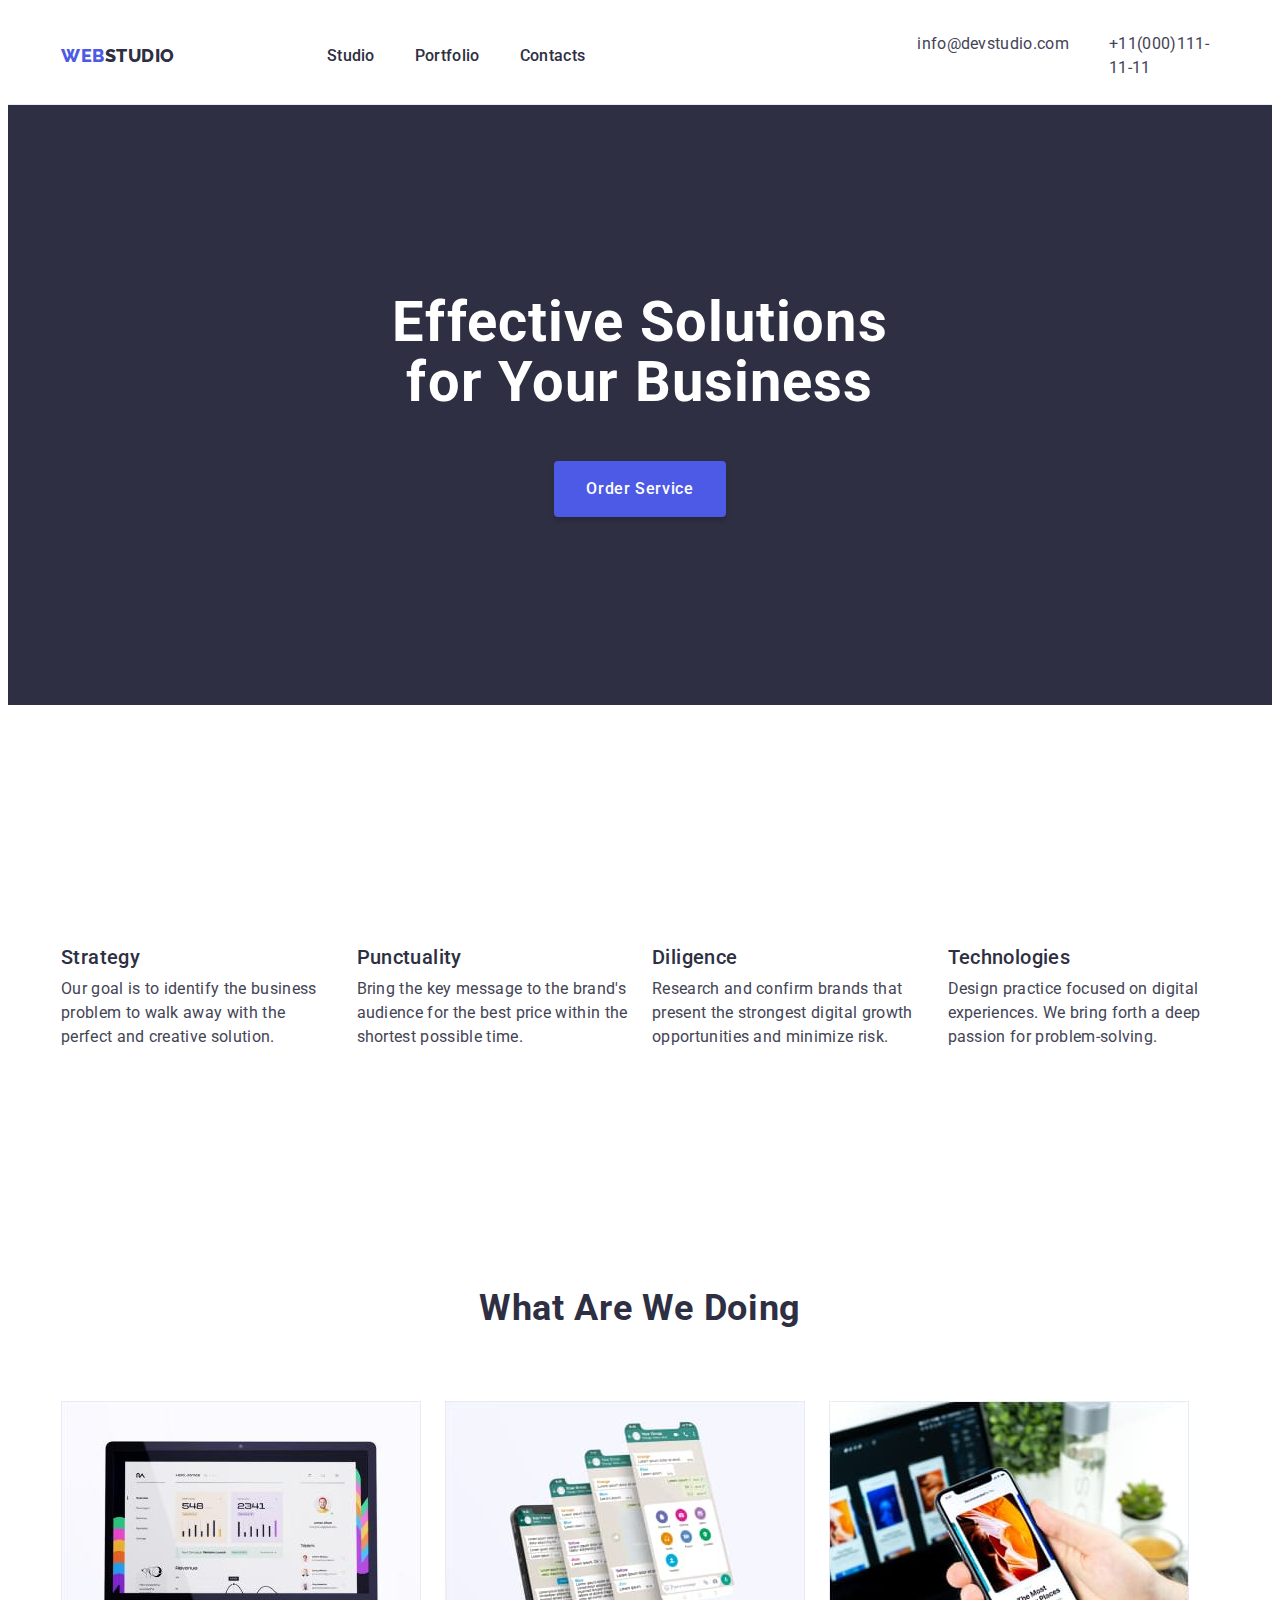
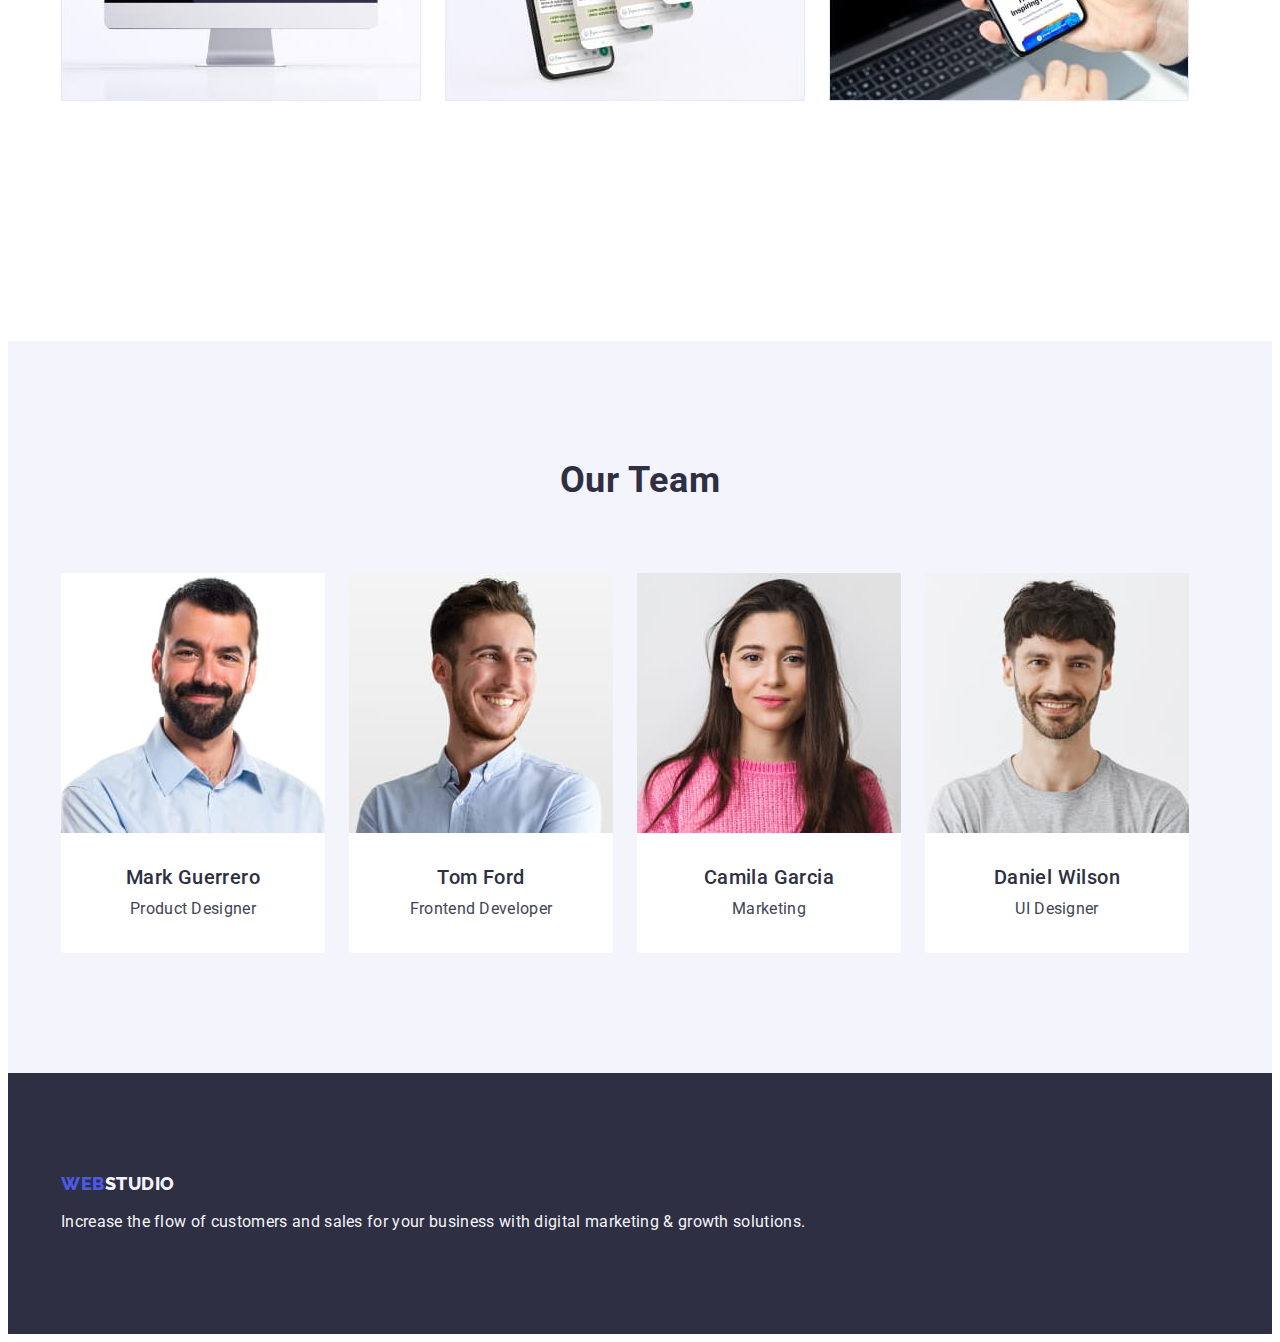
<file: index.html>
<!DOCTYPE html>
<html lang="en">
<head>
    <meta charset="UTF-8">
    <meta http-equiv="X-UA-Compatible" content="IE=edge">
    <meta name="viewport" content="width=device-width, initial-scale=1.0">
    <link rel="preconnect" href="https://fonts.googleapis.com">
    <link rel="preconnect" href="https://fonts.gstatic.com" crossorigin>
    <link href="https://fonts.googleapis.com/css2?family=Raleway:wght@800&family=Roboto:wght@400;500;700&display=swap"
        rel="stylesheet">
    <title>Web Studio</title>
    <link rel="stylesheet" href="https://cdnjs.cloudflare.com/ajax/libs/modern-normalize/2.0.0/modern-normalize.min.css"
        integrity="sha512-4xo8blKMVCiXpTaLzQSLSw3KFOVPWhm/TRtuPVc4WG6kUgjH6J03IBuG7JZPkcWMxJ5huwaBpOpnwYElP/m6wg=="
        crossorigin="anonymous" referrerpolicy="no-referrer" />
    <link rel="stylesheet" href="./css/styles.css">
</head>
<body>
<header class="header">
    <div class="container header-container">
    <nav class="header-nav list">
    <a href="./index.html" class="header-logo link">Web<span class="header-logo-color">Studio</span></a>
    <ul class="header-web-item list">
        <li><a href="./index.html" class="header-web-menu link">Studio</a></li>
        <li><a href="./portfolio.html" class="header-web-menu link">Portfolio</a></li>
        <li><a href="" class="header-web-menu link">Contacts</a></li>
    </ul>
    </nav>
        <address class="address address-size">
        <ul class="header-address list">
        <li><a href="mailto:info@devstudio.com" class="header-address-item link">info@devstudio.com</a></li>
        <li><a href="tel:+110001111111" class="header-address-item link">+11(000)111-11-11</a></li>
        </ul>
        </address>
    </div>
</header>
<main>
    <section class="home">
        <div class="container home-container">
        <h1 class="home-title">
            Effective Solutions
         for Your Business
         </h1>
         <button type="button" class="home-btn button-class">Order Service</button>
        </div>
    </section>
    <section class="stratech">
        <div class="container container-stratech">
        <h2 hidden class="stra-title visually-hidden">stratech</h2>
        <ul class="stratech-list list">
            <li class="stratech-item">
                <h3 class="stratech-subtitle">Strategy</h3>
                <p class="stratech-item-text">Our goal is to identify the business
                problem to walk away with the perfect and creative solution.</p>
            </li>
            <li class="stratech-item">
                <h3 class="stratech-subtitle">Punctuality</h3>
                <p class="stratech-item-text">Bring the key message to the brand's audience for the best price within the shortest possible time.</p>
            </li>
            <li class="stratech-item">
                <h3 class="stratech-subtitle">Diligence</h3>
                <p class="stratech-item-text">Research and confirm brands that present the strongest digital growth opportunities and minimize risk.</p>
            </li>
            <li class="stratech-item">
                <h3 class="stratech-subtitle">Technologies</h3>
                <p class="stratech-item-text">Design practice focused on digital experiences. We bring forth a deep passion for problem-solving.</p>
            </li>
        </ul>
        </div>
    </section>
    <section class="what">
        <div class="container">
        <h2 class="what-title">What are we doing</h2>
        <ul class="what-img list">
            <li class="what-jpg"><img src="./images/screen.jpg" alt="screen" width="360" height="300"></li>
            <li class="what-jpg"><img src="./images/smartphone.jpg" alt="smartphone" width="360" height="300"></li>
            <li class="what-jpg"><img src="./images/laptop.jpg" alt="laptop" width="360" height="300"></li>
        </ul>
        </div>
    </section>
    <section class="team">
        <div class="container">
        <h2 class="team-main">Our Team</h2>
            <ul class="container-list list">
                <li class="team-item">
                    <img src="./images/Mark_Guerrero.jpg" alt="Guerrero" width="264" height="260">
                        <div class="container-team">
                        <h3 class="team-subtitle">Mark Guerrero</h3>
                        <p class="team-item-text">Product Designer</p>
                        </div>
                </li>
                <li class="team-item">
                    <img src="./images/Tom_Ford.jpg" alt="Ford" width="264" height="260">
                        <div class="container-team">
                        <h3 class="team-subtitle">Tom Ford</h3>
                        <p class="team-item-text">Frontend Developer</p>
                        </div>
                </li>
                <li class="team-item">
                    <img src="./images/Camila_Garcia.jpg" alt="Garcia" width="264" height="260">
                        <div class="container-team">
                        <h3 class="team-subtitle">Camila Garcia</h3>
                        <p class="team-item-text">Marketing</p>
                        </div>
                </li>
                <li class="team-item">
                    <img src="./images/Daniel_Wilson.jpg" alt="Wilson" width="264" height="260">
                        <div class="container-team">
                        <h3 class="team-subtitle">Daniel Wilson</h3>
                        <p class="team-item-text">UI Designer</p>
                        </div>
                </li>
            </ul>
            </div>
    </section>
</main>
<footer class="footer link">
    <div class="container">
    <a href="./index.html" class="footer-logo link footer-item">Web<span class="footer-logo-color">Studio</span></a>
    <p class="footer-text">Increase the flow of customers and sales for your business with digital marketing & growth
        solutions.</p>
    </div>
</footer>
</body>
</html>
</file>
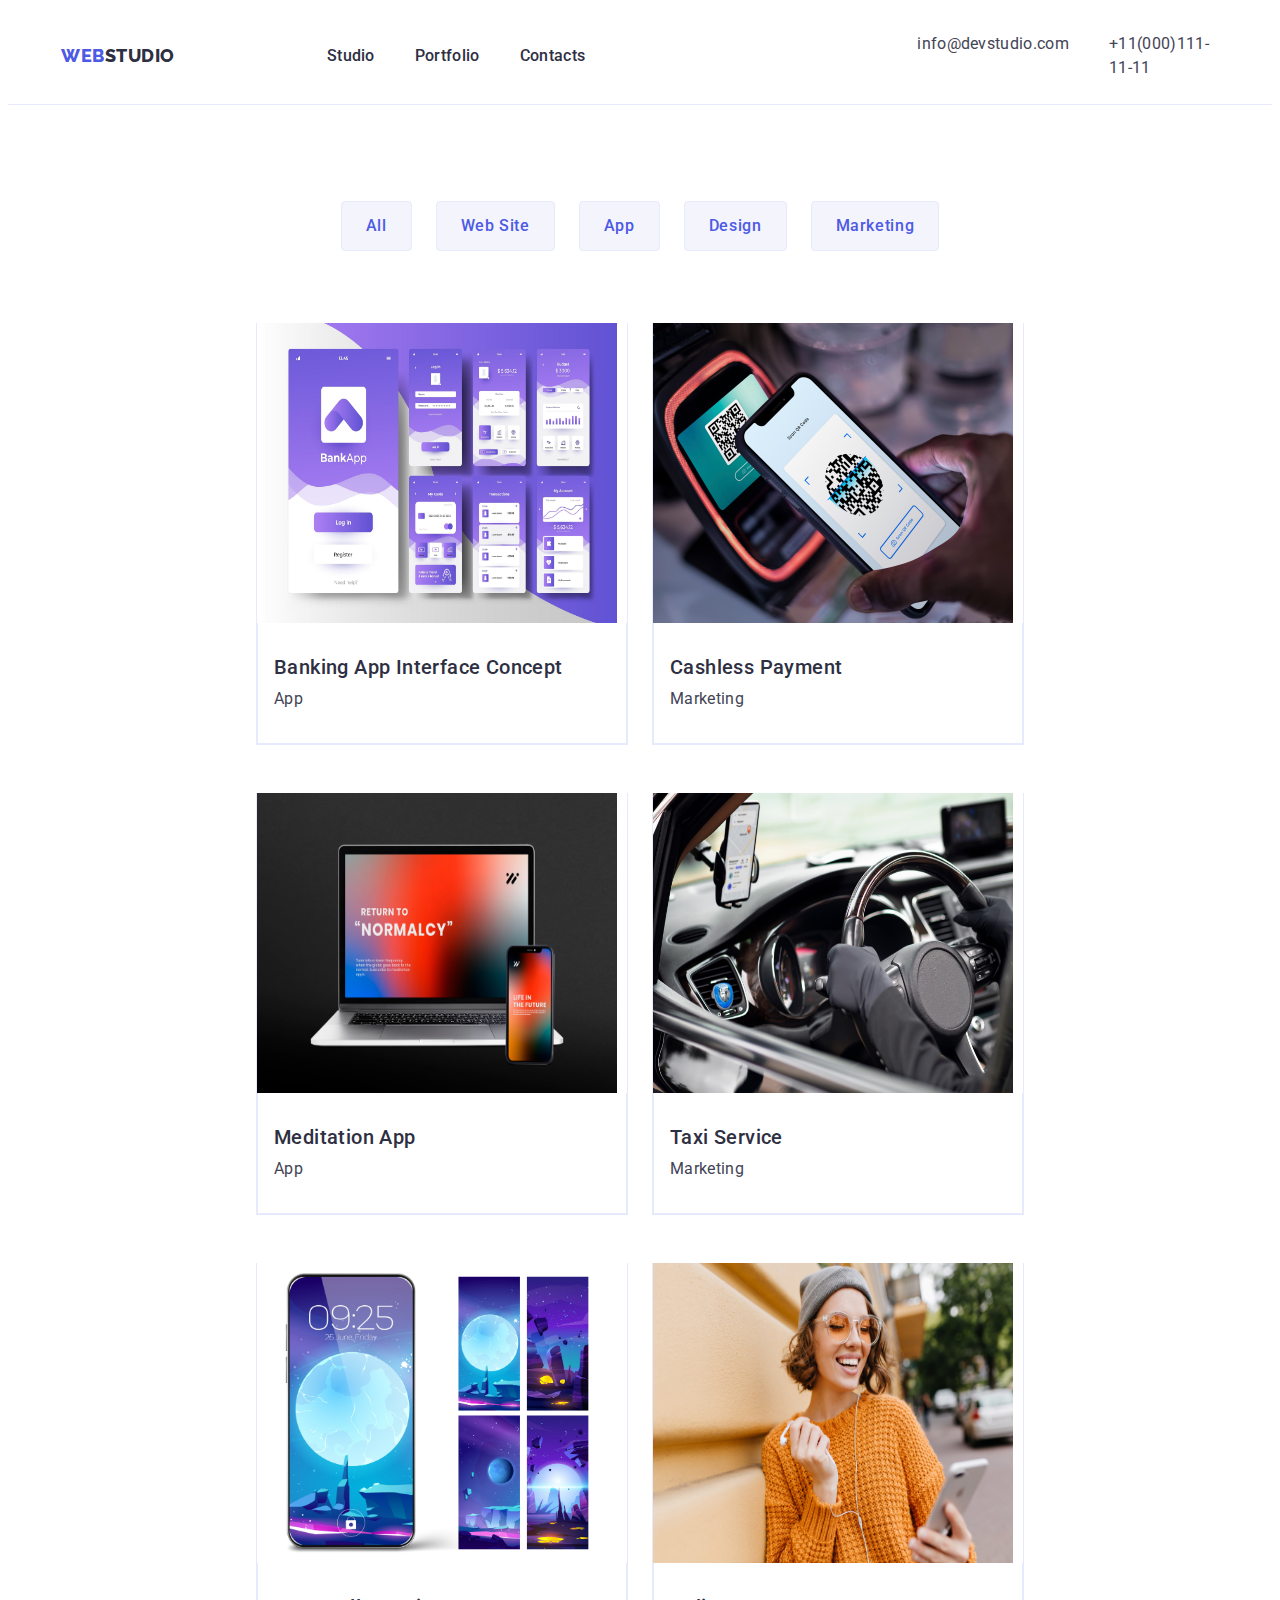
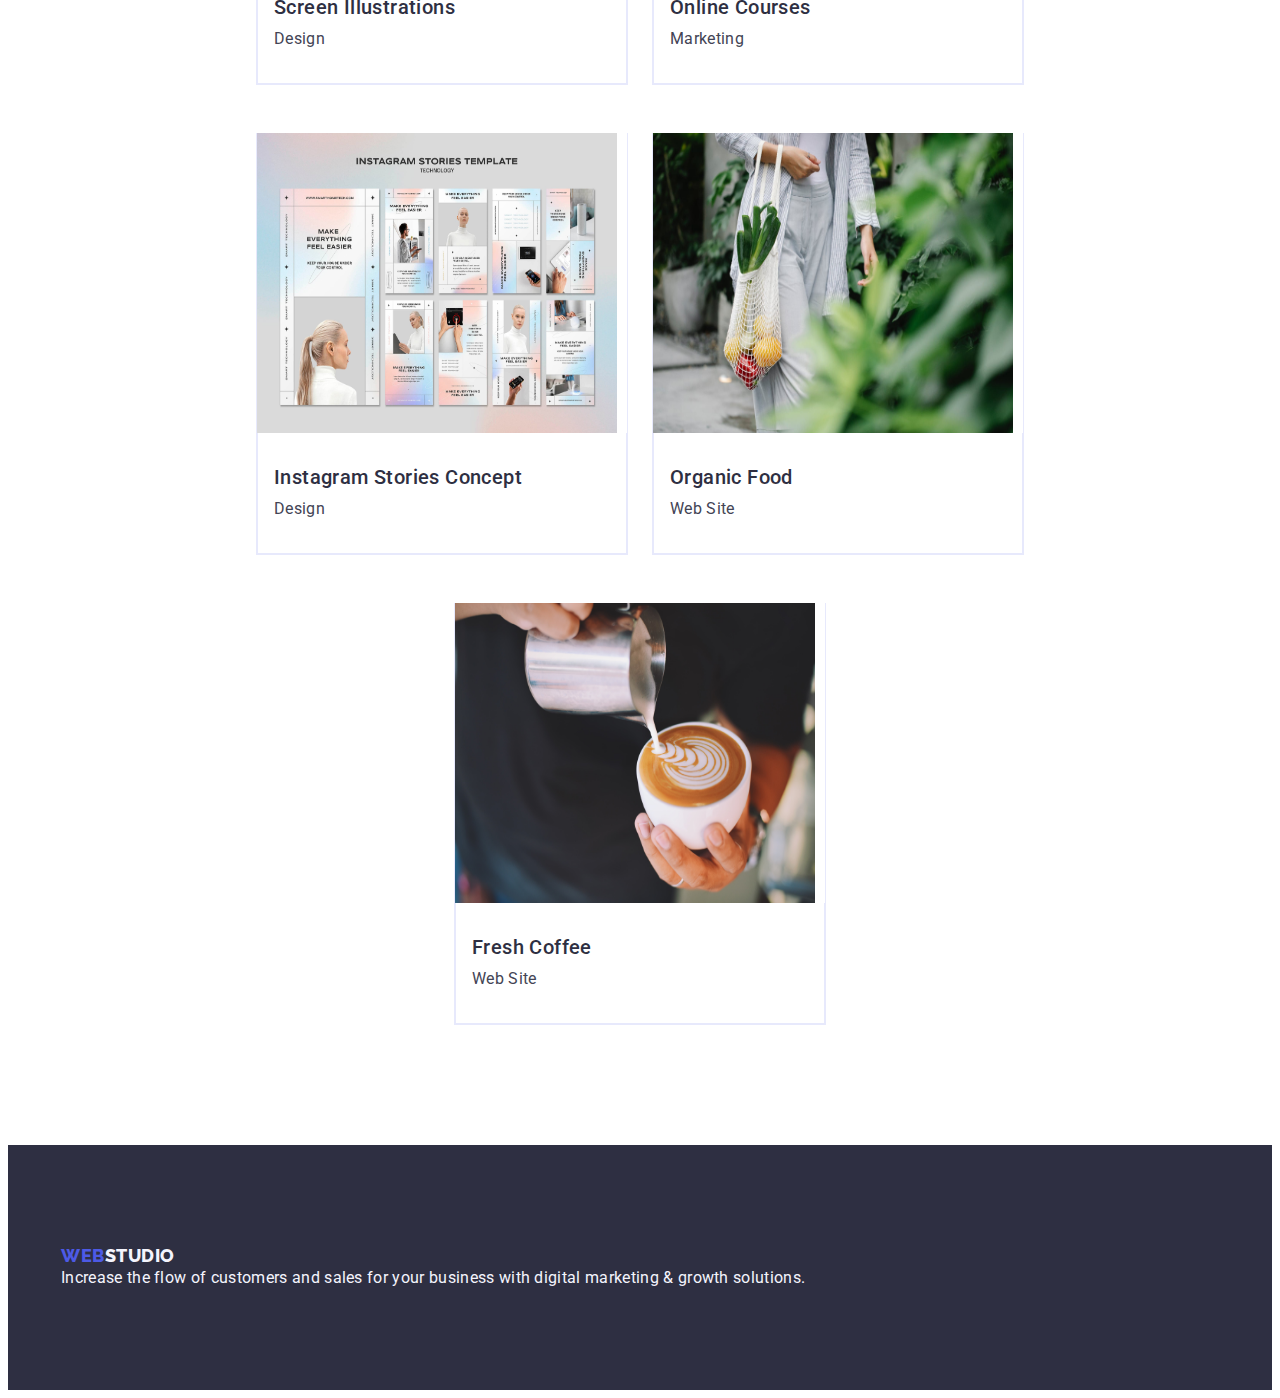
<file: portfolio.html>
<!DOCTYPE html>
<html lang="en">

<head>
    <meta charset="UTF-8">
    <meta http-equiv="X-UA-Compatible" content="IE=edge">
    <meta name="viewport" content="width=device-width, initial-scale=1.0">
    <link rel="preconnect" href="https://fonts.googleapis.com">
    <link rel="preconnect" href="https://fonts.gstatic.com" crossorigin>
    <link href="https://fonts.googleapis.com/css2?family=Raleway:wght@800&family=Roboto:wght@400;500;700&display=swap"
        rel="stylesheet">
    <title>Web Studio</title>
    <link rel="stylesheet" href="https://cdnjs.cloudflare.com/ajax/libs/modern-normalize/2.0.0/modern-normalize.min.css"
        integrity="sha512-4xo8blKMVCiXpTaLzQSLSw3KFOVPWhm/TRtuPVc4WG6kUgjH6J03IBuG7JZPkcWMxJ5huwaBpOpnwYElP/m6wg=="
        crossorigin="anonymous" referrerpolicy="no-referrer" />
    <link rel="stylesheet" href="./css/styles.css">
</head>
<body>
<header class="header">
    <div class="container header-container">
        <nav class="header-nav list">
            <a href="./index.html" class="header-logo link">Web<span class="header-logo-color">Studio</span></a>
            <ul class="header-web-item list">
                <li><a href="./index.html" class="header-web-menu link">Studio</a></li>
                <li><a href="./portfolio.html" class="header-web-menu link">Portfolio</a></li>
                <li><a href="" class="header-web-menu link">Contacts</a></li>
            </ul>
        </nav>
        <address class="address address-size">
            <ul class="header-address list">
                <li><a href="mailto:info@devstudio.com" class="header-address-item link">info@devstudio.com</a></li>
                <li><a href="tel:+110001111111" class="header-address-item link">+11(000)111-11-11</a></li>
            </ul>
        </address>
    </div>
</header>
    <main>
       <section class="portfolio">
        <div class="container-portfolio container">
        <h1 class="visually-hidden">Portfolio</h1>
    <ul class="list icon">
    <li><button class="btn-title" type="button">All</button></li>
    <li><button class="btn-title" type="button">Web Site</button></li>
    <li><button class="btn-title" type="button">App</button></li>
    <li><button class="btn-title" type="button">Design</button></li>
    <li><button class="btn-title" type="button">Marketing</button></li>
    </ul>
    <ul class="list applications">
            <li class="applications-item">
                <a class="link">
                <img src="./images/banking.jpg" alt="banking" width="360" height="300">
                <div class="container-img">
                <h2 class="desk-item">Banking App Interface Concept</h2>
                <p class="desk-point">App</p>
                </div>
                </a>
            </li>
            <li class="applications-item">
                <a class="link">
                <img src="./images/payment.jpg" alt="payment" width="360" height="300">
                <div class="container-img">
                <h2 class="desk-item">Cashless Payment</h2>
                <p class="desk-point">Marketing</p>
                </div>
                </a>
            </li>
            <li class="applications-item">
                <a class="link">
                <img src="./images/meditation.jpg" alt="meditation" width="360" height="300">
                <div class="container-img">
                <h2 class="desk-item">Meditation App</h2>
                <p class="desk-point">App</p>
                </div>
                </a>
            </li>
            <li class="applications-item">
                <a class="link">
                <img src="./images/taxi.jpg" alt="taxi" width="360" height="300">
                <div class="container-img">
                <h2 class="desk-item">Taxi Service</h2>
                <p class="desk-point">Marketing</p>
                </div>
                </a>
            </li>
            <li class="applications-item">
                <a class="link">
                <img src="./images/illustrations.jpg" alt="illustrations" width="360" height="300">
                <div class="container-img">
                <h2 class="desk-item">Screen Illustrations</h2>
                <p class="desk-point">Design</p>
                </div>
                </a>
            </li>
            <li class="applications-item">
                <a class="link">
                <img src="./images/online.jpg" alt="online" width="360" height="300">
                <div class="container-img">
                <h2 class="desk-item">Online Courses</h2>
                <p class="desk-point">Marketing</p>
                </div>
                </a>
            </li>
            <li class="applications-item">
                <a class="link">
                <img src="./images/insta.jpg" alt="insta" width="360" height="300">
                <div class="container-img">
                <h2 class="desk-item">Instagram Stories Concept</h2>
                <p class="desk-point">Design</p>
                </div>
                </a>
            </li>
            <li class="applications-item">
                <a class="link">
                <img src="./images/food.jpg" alt="food" width="360" height="300">
                <div class="container-img">
                <h2 class="desk-item">Organic Food</h2>
                <p class="desk-point">Web Site</p>
                </div>
                </a>
            </li>
            <li class="applications-item">
                <a class="link">
                <img src="./images/coffe.jpg" alt="coffe" width="360" height="300">
                <div class="container-img">
                <h2 class="desk-item">Fresh Coffee</h2>
                <p class="desk-point">Web Site</p>
                </div>
                </a>
            </li>
        </ul>
        </div>
       </section>
    </main>
<footer class="footer link">
    <div class="container">
    <a href="./index.html" class="footer-logo link">Web<span class="footer-logo-color">Studio</span></a>
    <p class="footer-text">Increase the flow of customers and sales for your business with digital marketing & growth
        solutions.</p>
    </div>
</footer>
</body>
</html>
</file>
<file: css/styles.css>
:root {
    --background-color: #FFFFFF;
    --menu-text: #404BBF;
    --text-h2-h3-p: #2E2F42;
    --team-item-text: #434455;
    --footer-text: #4d5ae5;
    --btn-background: #F4F4FD;
    --logo-color: #4d5ae5;
}

body {
font-family: 'Raleway', sans-serif;
font-family: 'Roboto', sans-serif;
color: #434455;
background-color: var(--background-color);
width: auto;
}

p, h1,h2,h3,h4,h5,h6 {
margin-top: 0;
margin-bottom: 0;
}

.a {
text-decoration: none;
}

.ul {
list-style-type: none;
margin-top: 0;
margin-bottom: 0;
padding-left: 0;
}

.visually-hidden {
position: absolute;
width: 1px;
height: 1px;
margin: -1px;
border: 0;
padding: 0;
white-space: nowrap;
clip-path: inset(100%);
clip: rect(0 0 0 0);
overflow: hidden;
}

.link {
text-decoration: none;
display: block;
}

.link:hover {
color: #404bbf;
}

.link:focus {
color: #404bbf;
}

.list {
list-style: none;
margin-top: 0%;
margin-bottom: 0;
padding-left: 0%;
}

.container {
width: 100%;
max-width: 1158px;
padding-left: 15px;
padding-right: 15px;
margin: 0 auto;
}

img {
display: block;
}

/*--------- HEADER---------*/

.header {
border-bottom: 1px solid #e7e9fc;
}

.header-container {
display: flex;
}

.header-nav {
display: flex;
align-items: center;
flex-grow: 1px;
justify-content: space-between;
}

.header-logo {
font-family: "Raleway", sans-serif;
font-weight: 800;
font-size: 18px;
line-height: 1.17;
letter-spacing: 0.03em;
text-transform: uppercase;
color: #4d5ae5; 
display: flex;
align-items: center;
margin-right: 76px;
}

.header-logo-color{
color: #2E2F42;
}

.header-web-item {
display: flex;
margin-left: 76px;
gap: 40px;
}

.header-web-menu{
font-weight: 500;
font-size: 16px;
line-height: 1.5;
letter-spacing: 0.02em;
color: #2E2F42;
padding: 24px 0;
}

.header-web-menu:hover{
color: #404bbf;
}

.header-web-menu:focus {
color: #404bbf;
}

.address {
font-style: normal;
}

.header-address {
display: flex;
gap: 40px;
padding-right: 15px;
margin-left: 332px;
}

.header-address {
font-style: normal;
padding: 24px 0;
}

.header-address-item {
font-weight: 400;
font-size: 16px;
line-height: 1.5;
letter-spacing: 0.02em;
color: #434455;
}

/*--------- HOME---------*/

.home {
background-color: #2E2F42;
padding-top: 188px;
padding-bottom: 188px;
}

.home-container {
background: #2E2F42;
}

.home-title {
font-family: "Roboto", sans-serif;
font-weight: 700;
font-size: 56px;
line-height: 1.07;
text-align: center;
letter-spacing: 0.02em;
color: #FFFFFF;
max-width: 496px;
margin-bottom: 48px;
text-align: center;
margin-left: auto;
margin-right: auto;
    
}

.home-btn {
min-width: 169px;
height: 56px;
padding: 16px 32px;
font-family: "Roboto", sans-serif;
background-color: #4D5AE5;;
font-weight: 500;
font-size: 16px;
line-height: 1.5;
letter-spacing: 0.04em;
color: #FFFFFF;
cursor: pointer;
font-family: inherit;
margin-left: auto;
margin-right: auto;
}

.button-class {
cursor: pointer;
display: block;
background: #4D5AE5;
box-shadow: 0px 4px 4px rgba(0, 0, 0, 0.15);
border-radius: 4px;
border: none;
}

.button-class:hover {
background-color: #404BBF;
}

.button-class:focus {
background-color: #404BBF;
}

/*---------stratech---------*/

.stratech{
padding-top: 120px;
padding-bottom: 120px;
}

.stratech-list {
display: flex;
margin-top: 120px;
gap: 24px;
}

.stratech-item{
width: calc((100% - 72px) / 4);
}

.stratech-subtitle {
font-weight: 500;
font-size: 20px;
line-height: 1.2;
letter-spacing: 0.02em;
color: var(--text-h2-h3-p);
margin-bottom: 8px;
}

.stratech-item-text {
font-weight: 400;
font-size: 16px;
line-height: 1.5;
letter-spacing: 0.02em;
color: #434455;
padding-bottom: 120px;
}

/*---------What---------*/

.what {
padding-bottom: 120px;
}

.what-img {
display: flex;
gap: 24px;
padding-bottom: 120px;
}

.what-title {
font-weight: 700;
font-size: 36px;
line-height: 1.11;
text-align: center;
letter-spacing: 0.02em;
text-transform: capitalize;
color: var(--text-h2-h3-p);
margin-bottom: 72px;
}

/*---------team---------*/

.team {
padding: 120px 0;
}

.container-list {
display: flex;
gap: 24px;
}

.team {
background-color: #F4F4FD;
}

.team-main {
font-weight: 700;
font-size: 36px;
line-height: 1.11;
text-align: center;
letter-spacing: 0.02em;
text-transform: capitalize;
color: var(--text-h2-h3-p);
margin-bottom: 72px;
}

.team-item {
background-color: #FFFFFF;
border-radius: 0px 0px 4px 4px;
}

.container-team {
padding: 32px 16px;
}


.container-mark {
margin-top: 32px;
}

.team-subtitle {
font-weight: 500;
font-size: 20px;
line-height: 1.2;
text-align: center;
letter-spacing: 0.02em;
color: var(--text-h2-h3-p);
margin-bottom: 8px
}

.team-item-text {
font-weight: 400;
font-size: 16px;
line-height: 1.5;
text-align: center;
letter-spacing: 0.02em;
color: var(--team-item-text);
}

/*---------footer---------*/

.footer{
background-color: #2e2f42;
padding: 100px 0;
}

.footer-logo {
font-family: 'Raleway', sans-serif; 
font-style: normal;
font-weight: 800;
font-size: 18px;
line-height: 1.17;
letter-spacing: 0.03em;
text-transform: uppercase;
color: var(--logo-color);
}

.footer-logo-color {
color: #F4F4FD;

}
.footer-item {
display: inline-block;
 margin-bottom: 16px;
}

.footer-text {
font-weight: 400;
font-size: 16px;
line-height: 1.5;
letter-spacing: 0.02em;
color: var(--btn-background);
}

/*---------portfolio-btn--------*/

.portfolio {
padding-top: 96px;
padding-bottom: 120px;
margin-right: auto;
margin-left: auto;
}

.applications-item {
border: 1px solid #e7e9fc;
border-top: none;
width: calc((100% - 48px) / 3);
}

.icon {
display: flex;
gap: 24px;
margin-bottom: 72px;
justify-content: center;
}

.btn-title{
font-weight: 500;
font-size: 16px;
line-height: 1.5;
letter-spacing: 0.04em;
color: #4D5AE5;
font-family: "Roboto";
background-color: var(--btn-background);
cursor: pointer;
font-family: inherit;
border: 1px solid #e7e9fc;
border-radius: 4px;
display: block;
padding: 12px 24px 12px 24px;
}

.btn-title:hover {
color: #FFFFFF;
background-color: #404BBF;
border: 1px solid transparent;
}

.btn-title:focus{
color: #FFFFFF;
background-color: #404BBF;
border: 1px solid transparent;
}

/*---------list-applications--------*/

.applications {
display: flex;
flex-wrap: wrap;
flex-direction: row;
justify-content: center;
padding: 0px;
gap: 24px;
row-gap: 48px;
}

.desk-item {
font-weight: 500;
font-size: 20px;
line-height: 1.2;
letter-spacing: 0.02em;
color: #2E2F42;
margin-bottom: 8px;
}

.container-img {
border-bottom: '1px solid #e7e9fc';
border-left: '1px solid #e7e9fc';
border-right: '1px solid #e7e9fc';
padding: 32px 16px;
border: 1px solid #e7e9fc;
border-top: none;
}

.desk-point {
font-size: 16px;
line-height: 1.5;
letter-spacing: 0.02em;
color: #434455;
}
</file>
